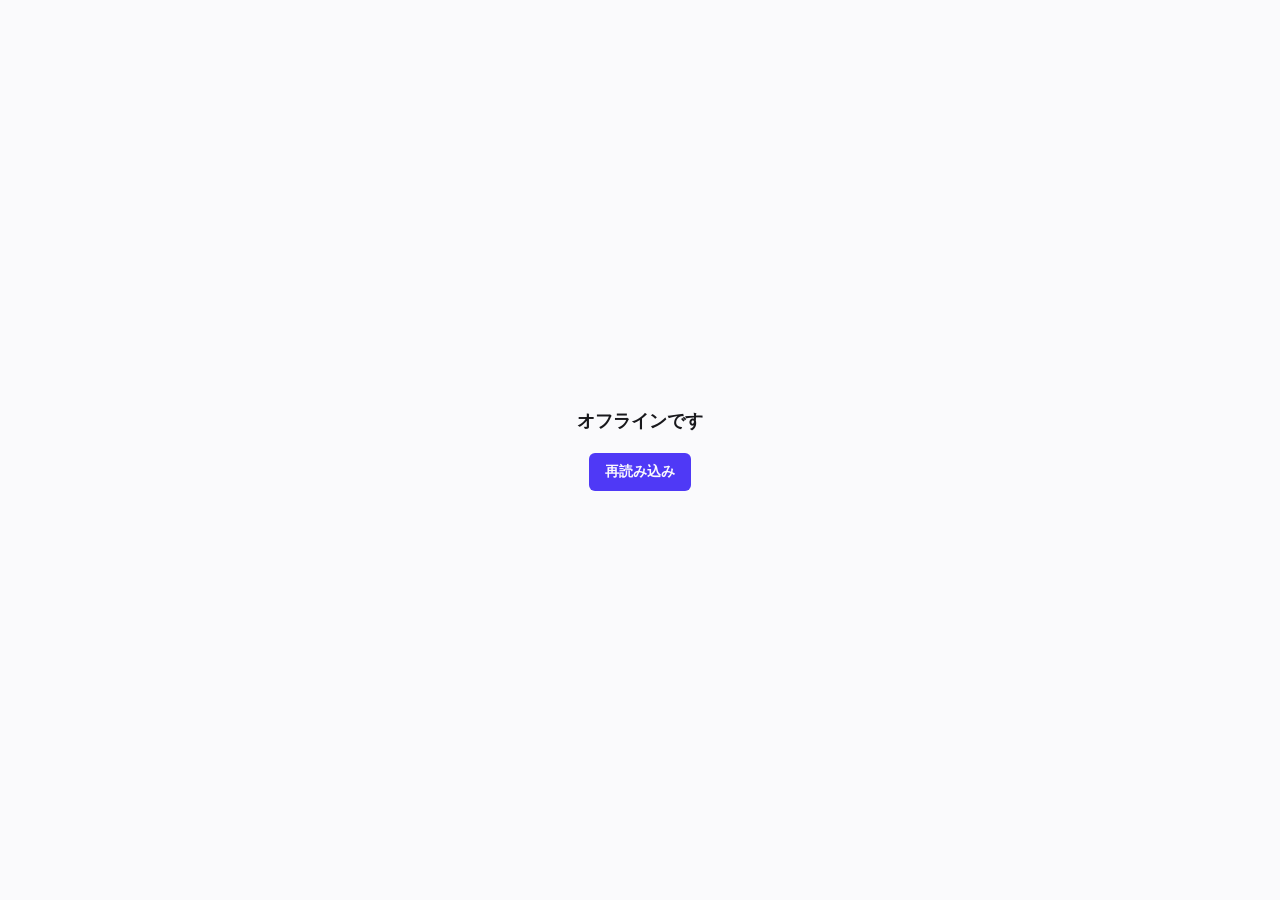
<file: offline.html>
<!DOCTYPE html>
<html lang="ja">
<head>
   <meta charset="UTF-8">
   <meta name="robots" content="noindex, nofollow, noarchive">
   <meta name="viewport" content="width=device-width, initial-scale=1.0">
   <meta name="theme-color" content="#fafafa">
   <title>ToDo App</title>
   <script>
      const savedTheme = localStorage.getItem('todo_theme');
      if (savedTheme === 'light' || savedTheme === 'dark') document.documentElement.dataset.theme = savedTheme;
   </script>
   <style>
      :root {
         color-scheme: light dark;
      }

      :root[data-theme="light"] {
         color-scheme: light;
      }

      :root[data-theme="dark"] {
         color-scheme: dark;
      }

      body {
         margin: 0;
         min-height: 100vh;
         display: flex;
         flex-direction: column;
         align-items: center;
         justify-content: center;
         gap: 20px;
         font-family: "Segoe UI", "Noto Sans JP", system-ui, sans-serif;
         background: light-dark(oklch(0.985 0.003 286), oklch(0.209 0.004 286));
         color: light-dark(oklch(0.21 0.008 286), oklch(0.845 0.003 286));
      }

      p {
         margin: 0;
         font-size: 18px;
         font-weight: 700;
      }

      button {
         background: light-dark(oklch(0.511 0.262 277), oklch(0.585 0.233 293));
         color: oklch(0.985 0.005 293);
         border: none;
         padding: 10px 16px;
         border-radius: 6px;
         font-size: 14px;
         font-weight: 600;
         cursor: pointer;
      }
   </style>
</head>
<body>
   <p>オフラインです</p>
   <button type="button" id="btn-reload">再読み込み</button>

   <script>
      // 接続が戻ったら自動で開き直す
      document.getElementById('btn-reload').addEventListener('click', () => window.location.reload());
      window.addEventListener('online', () => window.location.reload());
   </script>
</body>
</html>
</file>
